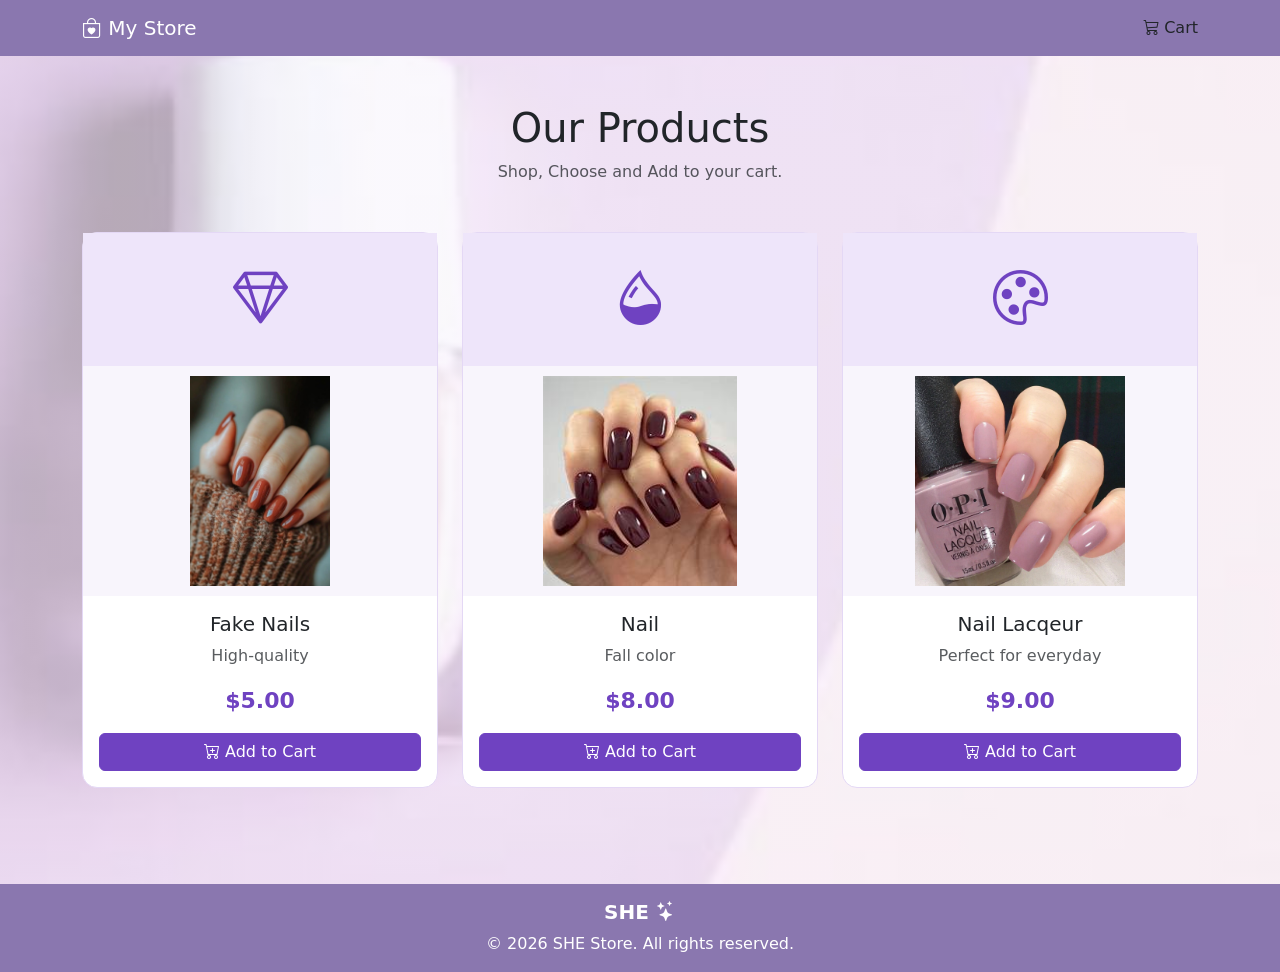
<file: Task2/My shopping cart/index.html>
<!doctype html>
<html lang="en">
  <head>
    <meta charset="UTF-8" />
    <meta name="viewport" content="width=device-width, initial-scale=1.0" />

    <title>My Shopping Cart</title>

    <!-- Bootstrap 5 CSS -->
    <link rel="stylesheet" href="bootstrap.css" />

    <!-- Bootstrap Icons -->
    <link
      rel="stylesheet"
      href="https://cdn.jsdelivr.net/npm/bootstrap-icons@1.11.3/font/bootstrap-icons.min.css"
    />

    <!-- Custom CSS -->
    <link rel="stylesheet" href="style.css" />
  </head>

  <body>
    <!-- Navbar -->
    <nav class="navbar navbar-dark navbar">
      <div class="container">
        <a class="navbar-brand" href="index.html">
          <i class="bi bi-bag-heart"></i>
          My Store
        </a>

        <a href="cart.html" class="nav-link">
          <i class="bi bi-cart3"></i>
          Cart 
        </a>
      </div>
    </nav>

    <main class="container py-5">
      <!-- Page Title -->
      <div class="text-center mb-5">
        <h1>Our Products</h1>
        <p class="text-muted">Shop, Choose and Add to your cart.</p>
      </div>

      <!-- Products -->
      <div class="row g-4" id="productsContainer">
        <!-- Product 1 -->
        <div class="col-12 col-sm-6 col-lg-4">
          <div class="card product-card h-100">
            <div class="product-icon">
              <i class="bi bi-gem"></i>
            </div>
            <div class="product-image">
              <img src="images/nail1.jpg" alt="Fake Nails" />
            </div>

            <div class="card-body text-center d-flex flex-column">
              <h5 class="card-title">Fake Nails</h5>
              <p class="text-muted">High-quality</p>
              <p class="price">$5.00</p>

              <button class="btn btn-primary add-to-cart" data-id="1">
                <i class="bi bi-cart-plus"></i>
                Add to Cart
              </button>
            </div>
          </div>
        </div>

        <!-- Product 2 -->
        <div class="col-12 col-sm-6 col-lg-4">
          <div class="card product-card h-100">
            <div class="product-icon">
              <i class="bi bi-droplet-half"></i>
            </div>
            <div class="product-image">
              <img src="images/nail2.jpeg" alt="Nail Polish" />
            </div>

            <div class="card-body text-center d-flex flex-column">
              <h5 class="card-title">Nail</h5>
              <p class="text-muted">Fall color</p>
              <p class="price">$8.00</p>

              <button class="btn btn-primary add-to-cart" data-id="2">
                <i class="bi bi-cart-plus"></i>
                Add to Cart
              </button>
            </div>
          </div>
        </div>

        <!-- Product 3 -->
        <div class="col-12 col-sm-6 col-lg-4">
          <div class="card product-card h-100">
            <div class="product-icon">
              <i class="bi bi-palette"></i>
            </div>
            <div class="product-image">
              <img src="images/nail22.jpg" alt="Nail Lacquer" />
            </div>

            <div class="card-body text-center d-flex flex-column">
              <h5 class="card-title">Nail Lacqeur</h5>
              <p class="text-muted">Perfect for everyday</p>
              <p class="price">$9.00</p>

              <button class="btn btn-primary add-to-cart" data-id="3">
                <i class="bi bi-cart-plus"></i>
                Add to Cart
              </button>
            </div>
          </div>
        </div>
      </div>
    </main>

    <!-- Footer -->

    <!-- Footer -->
    <footer class="text-white text-center py-3 mt-5">
      <div class="container">
        <h5 class="fw-bold">SHE <i class="bi bi-stars"></i></h5>
        <p class="mb-0">&copy; 2026 SHE Store. All rights reserved.</p>
      </div>
    </footer>

    <script src="script.js"></script>
    <!-- Bootstrap JavaScript -->
    <script src="bootstrap.js"></script>
  </body>
</html>
</file>
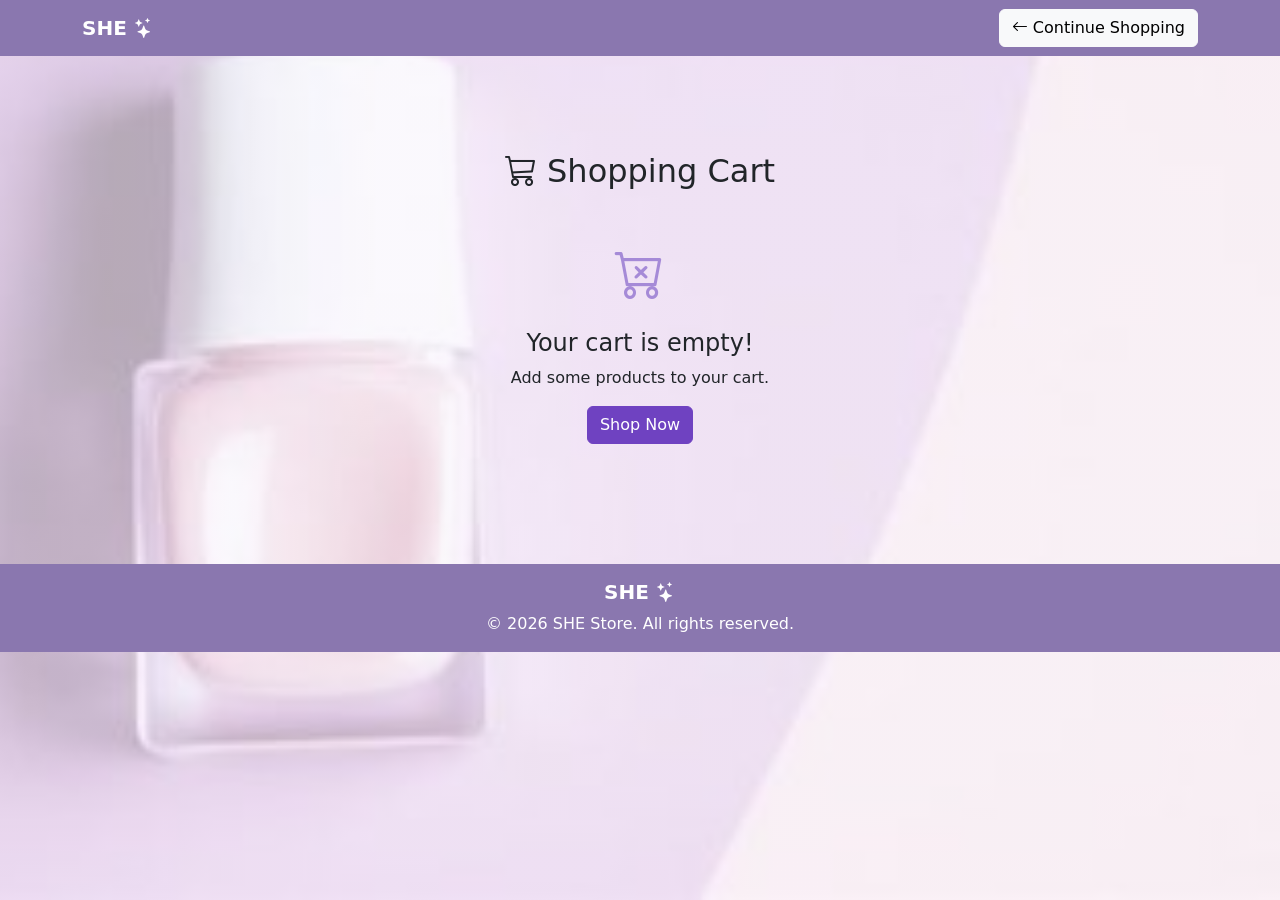
<file: Task2/My shopping cart/cart.html>
<!doctype html>
<html lang="en">
  <head>
    <meta charset="UTF-8" />
    <meta name="viewport" content="width=device-width, initial-scale=1.0" />

    <title>Shopping Cart | SHE Store</title>

    <!-- Bootstrap 5 CSS -->
    <link rel="stylesheet" href="bootstrap.css">
        

    <!-- Bootstrap Icons -->
    <link rel="stylesheet"
        href="https://cdn.jsdelivr.net/npm/bootstrap-icons@1.11.3/font/bootstrap-icons.min.css">


    <!-- Custom CSS -->
    <link rel="stylesheet" href="style.css" />
  </head>

  <body>
    <!-- Navbar -->
    <nav class="navbar navbar-dark purple-navbar">
      <div class="container">
        <a href="index.html" class="navbar-brand fw-bold">
          SHE <i class="bi bi-stars"></i>
        </a>

        <a href="index.html" class="btn btn-light">
          <i class="bi bi-arrow-left"></i> Continue Shopping
        </a>
      </div>
    </nav>

    <!-- Shopping Cart -->
    <main class="container py-5 mt-5">
      <h2 class="text-center mb-4">
        <i class="bi bi-cart3"></i> Shopping Cart
      </h2>

      <!-- Cart Items -->
      <div id="cartItems" class="mb-4"></div>

      <!-- Empty Cart Message -->
      <div id="emptyCart" class="text-center py-4">
        <i class="bi bi-cart-x empty-icon"></i>
        <h4 class="mt-3">Your cart is empty!</h4>
        <p>Add some products to your cart.</p>

        <a href="index.html" class="btn btn-primary"> Shop Now </a>
      </div>

      <!-- Cart Summary -->
      <div id="cartSummary" class="cart-summary p-4 mt-4">
        <h4 class="mb-3">Order Summary</h4>

        <p>
          Total Quantity:
          <strong id="totalQuantity">0</strong>
        </p>

        <p>
          Subtotal:
          <strong id="subtotal">$0.00</strong>
        </p>

        <hr />

        <h5>
          Final Total:
          <strong id="finalTotal" class="text-primary">$0.00</strong>
        </h5>

        <button id="clearCart" class="btn btn-outline-danger mt-3">
          <i class="bi bi-trash"></i> Clear Cart
        </button>
      </div>
    </main>

    <!-- Footer -->
    <footer class="text-white text-center py-3 mt-5">
      <div class="container">
        <h5 class="fw-bold">SHE <i class="bi bi-stars"></i></h5>
        <p class="mb-0">&copy; 2026 SHE Store. All rights reserved.</p>
      </div>
    </footer>

    <!-- Bootstrap JavaScript -->
    <script src="bootstrap.js"></script>
<!-- Shopping Cart JavaScript -->
      <script src="script.js"></script>
  </body>
</html>
</file>
<file: Task2/My shopping cart/style.css>
.navbar {
    background-color: #8a77af;
}



/* General */
body {
    background-image:
        linear-gradient(
            rgba(248, 245, 252, 0.65),
            rgba(248, 245, 252, 0.65)
        ),
        url("images/back.jpeg");

    background-repeat: no-repeat;
    background-size: cover;
    background-position: center;
    background-attachment: fixed;
}

/* Navbar */
.purple-navbar {
    background-color: #8a77af;
}

/* Product Cards */
.product-card {
    border: 1px solid #e4d8f5;
    border-radius: 15px;
    transition: 0.3s;
}

.product-card:hover {
    transform: translateY(-5px);
    box-shadow: 0 8px 20px rgba(111, 66, 193, 0.15);
}

/* Product Icons */
.product-icon {
    background-color: #eee5fa;
    color: #6f42c1;
    font-size: 55px;
    text-align: center;
    padding: 25px;
}

/* Product Price */
.price {
    color: #6f42c1;
    font-size: 22px;
    font-weight: bold;
}

/* Buttons */
.btn-primary {
    background-color: #6f42c1;
    border-color: #6f42c1;
}

.btn-primary:hover {
    background-color: #59339d;
    border-color: #59339d;
}

/* Shopping Cart Summary */
.cart-summary {
    border: 1px solid #d8c6f2;
    border-radius: 12px;
    background-color: #ffffff;
}

.text-primary {
    color: #6f42c1 !important;
}

/* Empty Cart */
.empty-icon {
    font-size: 50px;
    color: #a58ad7;
}

/* Footer */

footer {
    background-color: #8a77af !important;
}

/* Responsive */
@media (max-width: 576px) {
    main.container {
        padding-left: 18px;
        padding-right: 18px;
    }

    .product-icon {
        font-size: 42px;
    }
}



/* Product Images */
.product-image {
    width: 100%;
    height: 230px;
    overflow: hidden;
    background-color: #f8f5fc;
}

.product-image img {
    width: 100%;
    height: 100%;
    object-fit: contain;
    padding: 10px;
}

/* Cart Product Image */
.cart-product-image {
    width: 90px;
    height: 90px;
    object-fit: contain;
    border-radius: 10px;
}
</file>
